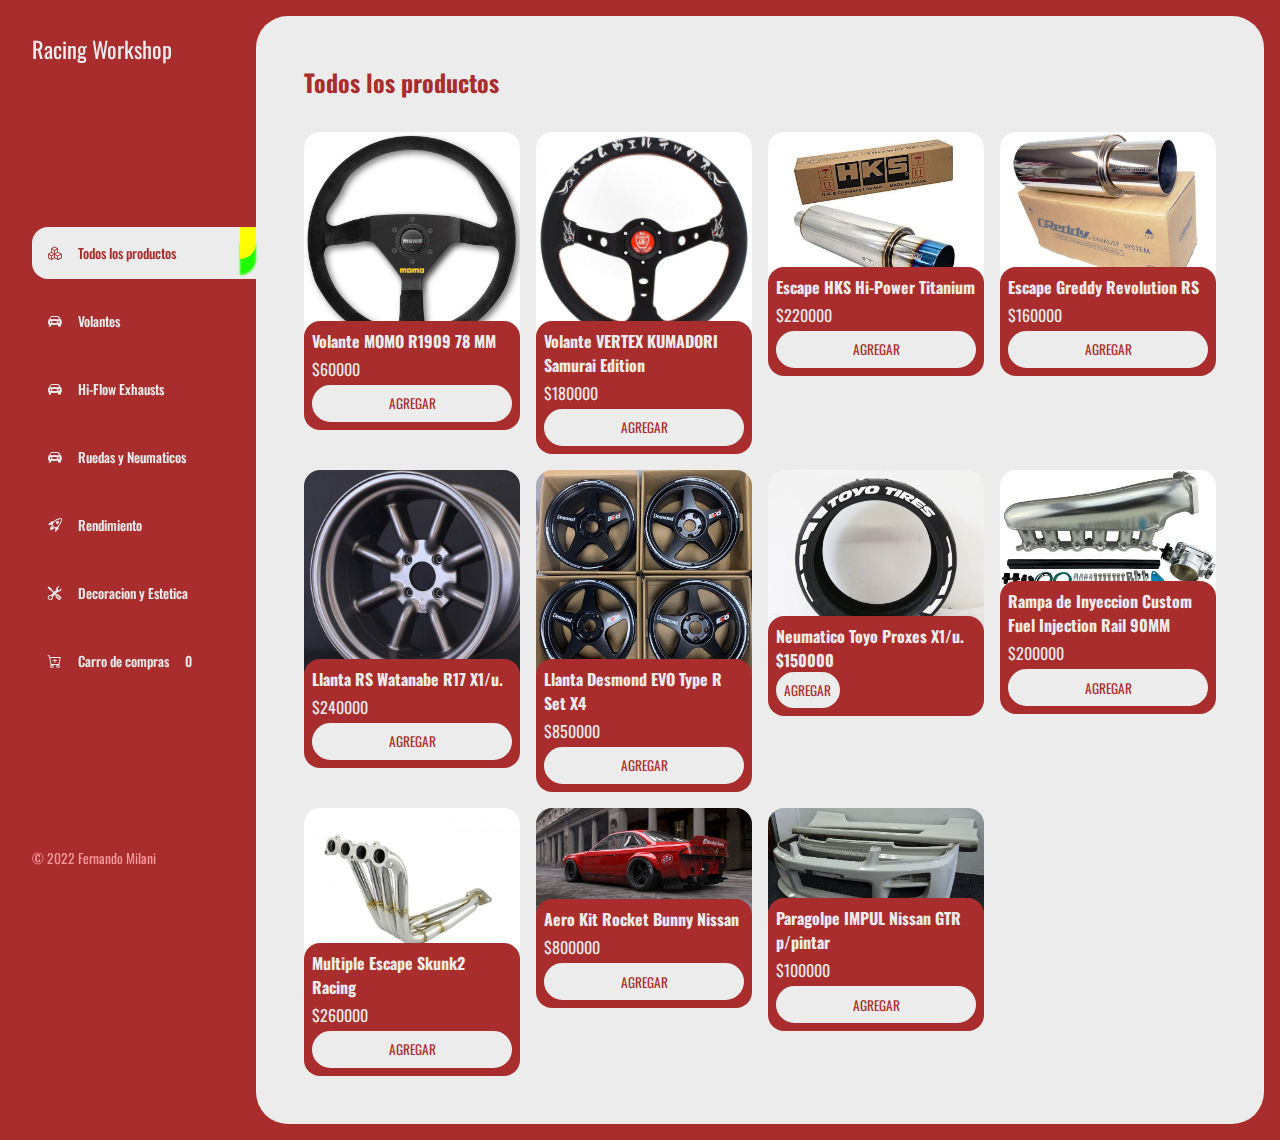
<file: index.html>
<!DOCTYPE html>
<html lang="en">
<head>
    <meta charset="UTF-8">
    <meta http-equiv="X-UA-Compatible" content="IE=edge">
    <meta name="viewport" content="width=device-width, initial-scale=1.0">
    <title>Document</title>
    <link rel="stylesheet" href="https://cdn.jsdelivr.net/npm/bootstrap-icons@1.10.5/font/bootstrap-icons.css">
    <link rel="stylesheet" href="./css/main.css">
</head>
<body>

    <div class="wrapper">
        <aside>
           <header>
            <h1 class="logo">Racing Workshop</h1>
           </header>
           <nav>
                <ul class="menu">
                   <li><button id="Todos" class="boton-menu boton-categoria active"><i class="bi bi-boxes"></i>Todos los productos</button></li>
                   <li><button id="Volante" class="boton-menu boton-categoria"><i class="bi bi-car-front-fill"></i>Volantes</button></li>
                   <li><button id="Exhausts" class="boton-menu boton-categoria"><i class="bi bi-car-front-fill"></i>Hi-Flow Exhausts</button></li>
                   <li><button id="Ruedas y Neumaticos" class="boton-menu boton-categoria"><i class="bi bi-car-front-fill"></i>Ruedas y Neumaticos</button></li>
                   <li><button id="Rendimiento" class="boton-menu boton-categoria"><i class="bi bi-rocket-takeoff"></i>Rendimiento</button></li>
                   <li><button id="Decoracion y Estetica" class="boton-menu boton-categoria"><i class="bi bi-tools"></i>Decoracion y Estetica</button></li>
                   <li><a class="boton-menu boton-carro" href="./carro.html"><i class="bi bi-cart-plus"></i>Carro de compras <span class="numero">0</span></a></li> 
                </ul>
           </nav>
           <footer>
               <p class="texto-footer">© 2022 Fernando Milani</p>
           </footer>
        </aside>
        <main>
           <h2 class="titulo-principal">Todos los productos</h2>
           <div class="contenedor-productos">
                <div class="producto">
                    <img class="producto-imagen" src="./img/MOMO R1909.jpg" alt="">
                    <div class="producto-detalles">
                       <h3 class="producto-titulo">Volante MOMO R1909 78 MM</h3>
                       <p class="producto-precio">$60000</p>
                       <button class="producto-agregar">Agregar</button> 
                    </div>
                </div>
                <div class="producto">
                    <img class="producto-imagen" src="./img/VERTEX KUMADORI.jpg" alt="">
                    <div class="producto-detalles">
                       <h3 class="producto-titulo">Volante VERTEX KUMADORI Samurai Edition</h3>
                       <p class="producto-precio">$180000</p>
                       <button class="producto-agregar">Agregar</button> 
                    </div>
                </div>
                <div class="producto">
                    <img class="producto-imagen" src="./img/hks hipower.jpg" alt="">
                    <div class="producto-detalles">
                       <h3 class="producto-titulo">Escape HKS Hi-Power Titanium</h3>
                       <p class="producto-precio">$220000</p>
                       <button class="producto-agregar">Agregar</button> 
                    </div>
                </div>
                <div class="producto">
                    <img class="producto-imagen" src="./img/Greddy Revolution RS.jpg" alt="">
                    <div class="producto-detalles">
                       <h3 class="producto-titulo">Escape Greddy Revolution RS</h3>
                       <p class="producto-precio">$160000</p>
                       <button class="producto-agregar">Agregar</button> 
                    </div>
                </div>
                <div class="producto">
                    <img class="producto-imagen" src="./img/RS-Watanabe.jpg" alt="">
                    <div class="producto-detalles">
                       <h3 class="producto-titulo">Llanta RS Watanabe R17 X1/u.</h3>
                       <p class="producto-precio">$240000</p>
                       <button class="producto-agregar">Agregar</button> 
                    </div>
                </div>
                <div class="producto">
                    <img class="producto-imagen" src="./img/Desmon EVO Type R.jpg" alt="">
                    <div class="producto-detalles">
                       <h3 class="producto-titulo">Llanta Desmond EVO Type R Set X4</h3>
                       <p class="producto-precio">$850000</p>
                       <button class="producto-agregar">Agregar</button> 
                    </div>
                </div>
                <div class="producto">
                    <img class="producto-imagen" src="./img/Toyo Tires.jpg" alt="">
                    <div class="producto-detalles">
                       <h3 class="producto-titulo">Neumatico Toyo Proxes X1/u.
                       <p class="producto-precio">$150000</p>
                       <button class="producto-agregar">Agregar</button> 
                    </div>
                </div>
                <div class="producto">
                    <img class="producto-imagen" src="./img/Fuel Injection Rail.jpg" alt="">
                    <div class="producto-detalles">
                       <h3 class="producto-titulo">Rampa de Inyeccion Custom Fuel Injection Rail 90MM</h3>
                       <p class="producto-precio">$200000</p>
                       <button class="producto-agregar">Agregar</button> 
                    </div>
                </div>
                <div class="producto">
                    <img class="producto-imagen" src="./img/Multiple Skunk2.jpg" alt="">
                    <div class="producto-detalles">
                       <h3 class="producto-titulo">Multiple Escape Skunk2 Racing</h3>
                       <p class="producto-precio">$260000</p>
                       <button class="producto-agregar">Agregar</button> 
                    </div>
                </div>
                <div class="producto">
                    <img class="producto-imagen" src="./img/rocket bunny.jpg" alt="">
                    <div class="producto-detalles">
                       <h3 class="producto-titulo">Aero Kit Rocket Bunny Nissan</h3>
                       <p class="producto-precio">$800000</p>
                       <button class="producto-agregar">Agregar</button> 
                    </div>
                </div>
                <div class="producto">
                    <img class="producto-imagen" src="./img/IMPUL kit.jpg" alt="">
                    <div class="producto-detalles">
                       <h3 class="producto-titulo">Paragolpe IMPUL Nissan GTR p/pintar</h3>
                       <p class="producto-precio">$100000</p>
                       <button class="producto-agregar">Agregar</button> 
                    </div>
                </div>

           </div>
        </main>
    </div>


        <script src="./js/main.js"></script>
</body>
</html>
</file>
<file: css/main.css>
@import url('https://fonts.googleapis.com/css2?family=Oswald:wght@300&display=swap');

:root {
    --clr-main: #aa2d2d;
    --clr-main-light: #ff9a9a;
    --clr-white: #ececec;
    --clr-gray: #e2e2e2;
    --clr-red: #961818;
}

* {
    margin: 0;
    padding: 0;
    box-sizing: border-box;
    font-family: 'Oswald', sans-serif;
}

h1, h2, h3, h4, h5, h6, p, a, input, textarea, ul {
    margin: 0;
    padding: 0;
}

ul {
    list-style-type: none;
}

a {
    text-decoration: none;
}

.wrapper {
    display: grid;
    grid-template-columns: 1fr 4fr;
    background-color: var(--clr-main);
}

aside {
    padding: 2rem;
    padding-right: 0;
    color: var(--clr-white);
    position: sticky;
    top: 0;
    height: 100vh;
    display: flex;
    flex-direction: column;
    justify-content: space-between;
}

.logo {
    font-weight: 400;
    font-size: 1.4rem;
}

.boton-menu {
    background-color: transparent;
    border: 0;
    color: var(--clr-white);
    font-size: 1rem;
    cursor: pointer;
    display: flex;
    align-items: center;
    gap: 1rem;
    font-weight: 500;
    padding: 1rem;
    font-size: .85rem;
}

.boton-menu.active {
    background-color: var(--clr-white);
    color: var(--clr-main);
    width: 100%;
    border-top-left-radius: 1rem;
    border-bottom-left-radius: 1rem;
    position: relative;
}

.boton-menu.active::before {
    content: '';
    position:absolute;
    width: 1rem;
    height: 2rem;
    bottom: 100%;
    top: 0;
    right: 0;
    background-color: rgb(255, 255, 0);
    border-bottom-right-radius: 1rem;
    box-shadow: 0 1rem 2px rgb(30, 255, 0);
}

.menu {
    display: flex;
    flex-direction: column;
    gap: 1rem;
}

.texto-footer {
    color: var(--clr-main-light);
    font-size: .85rem;
}

main {
    background-color: var(--clr-white);
    margin: 1rem;
    margin-left: 0;
    border-radius: 2rem;
    padding: 3rem;
}

.titulo-principal {
    color: var(--clr-main);
    margin-bottom: 2rem;
}

.contenedor-productos {
    display: grid;
    grid-template-columns: repeat(4, 1fr);
    gap: 1rem;
}

.producto-imagen {
    max-width: 100%;
    border-radius: 1rem;
}

.producto-detalles {
    background-color: var(--clr-main);
    color: var(--clr-white);
    padding: .5rem;
    border-radius: 1rem;
    margin-top: -2rem;
    position: relative;
    display: flex;
    flex-direction: column;
    gap: .25rem;
}

.producto-titulo {
    font-size: 1rem;
}

.producto-agregar {
    border: 0;
    background-color: var(--clr-white);
    color: var(--clr-main);
    padding: .4rem;
    text-transform: uppercase;
    border-radius: 2rem;
    cursor: pointer;
    border: 2px solid var(--clr-white)
}

.producto-agregar:hover {
    background-color: var(--clr-main);
    color: var(--clr-white);
}


/** CARRO **/

.contenedor-carrito {
    display: flex;
    flex-direction: column;
    gap: 1.5rem;
}

.carro-vacio {
    color: var(--clr-main);
    display: none
}

.carro-productos {
    display: flex;
    flex-direction: column;
    gap: 1rem;
}

.carro-producto {
    display: flex;
    justify-content: space-between;
    align-items: center;
    background-color: var(--clr-gray);
    color: var(--clr-main);
    padding: .5rem;
    padding-right: 1.5rem;
    border-radius: 1rem;
}


.carro-producto-imagen {
    width: 4rem;
    border-radius: 1rem;
}

.carro-producto small {
    font-size: .75rem;
}

.carro-producto-eliminar {
    display: flex;
    border: 0;
    background-color: transparent;
    color: var(--clr-red);
    cursor: pointer;
}

.carro-acciones {
    display: flex;
    justify-content: space-between;
}

.carro-acciones-vaciar {
    border: 0;
    background-color: var(--clr-gray);
    padding: 1rem;
    border-radius: 1rem;
    color: var(--clr-main);
    text-transform: uppercase;
    cursor: pointer;
}

.carro-acciones-derecha {
    display: flex;
}

.carro-acciones-total {
    display: flex;
    background-color: var(--clr-gray);
    padding: 1rem;
    border-radius: 1rem;
    color: var(--clr-main);
    text-transform: uppercase;
    cursor: pointer;
}

.carro-acciones-comprar {
    border: 0;
    background-color: var(--clr-main);
    padding: 1rem;
    border-radius: 1rem;
    color: var(--clr-white);
    text-transform: uppercase;
    cursor: pointer;
}
</file>
